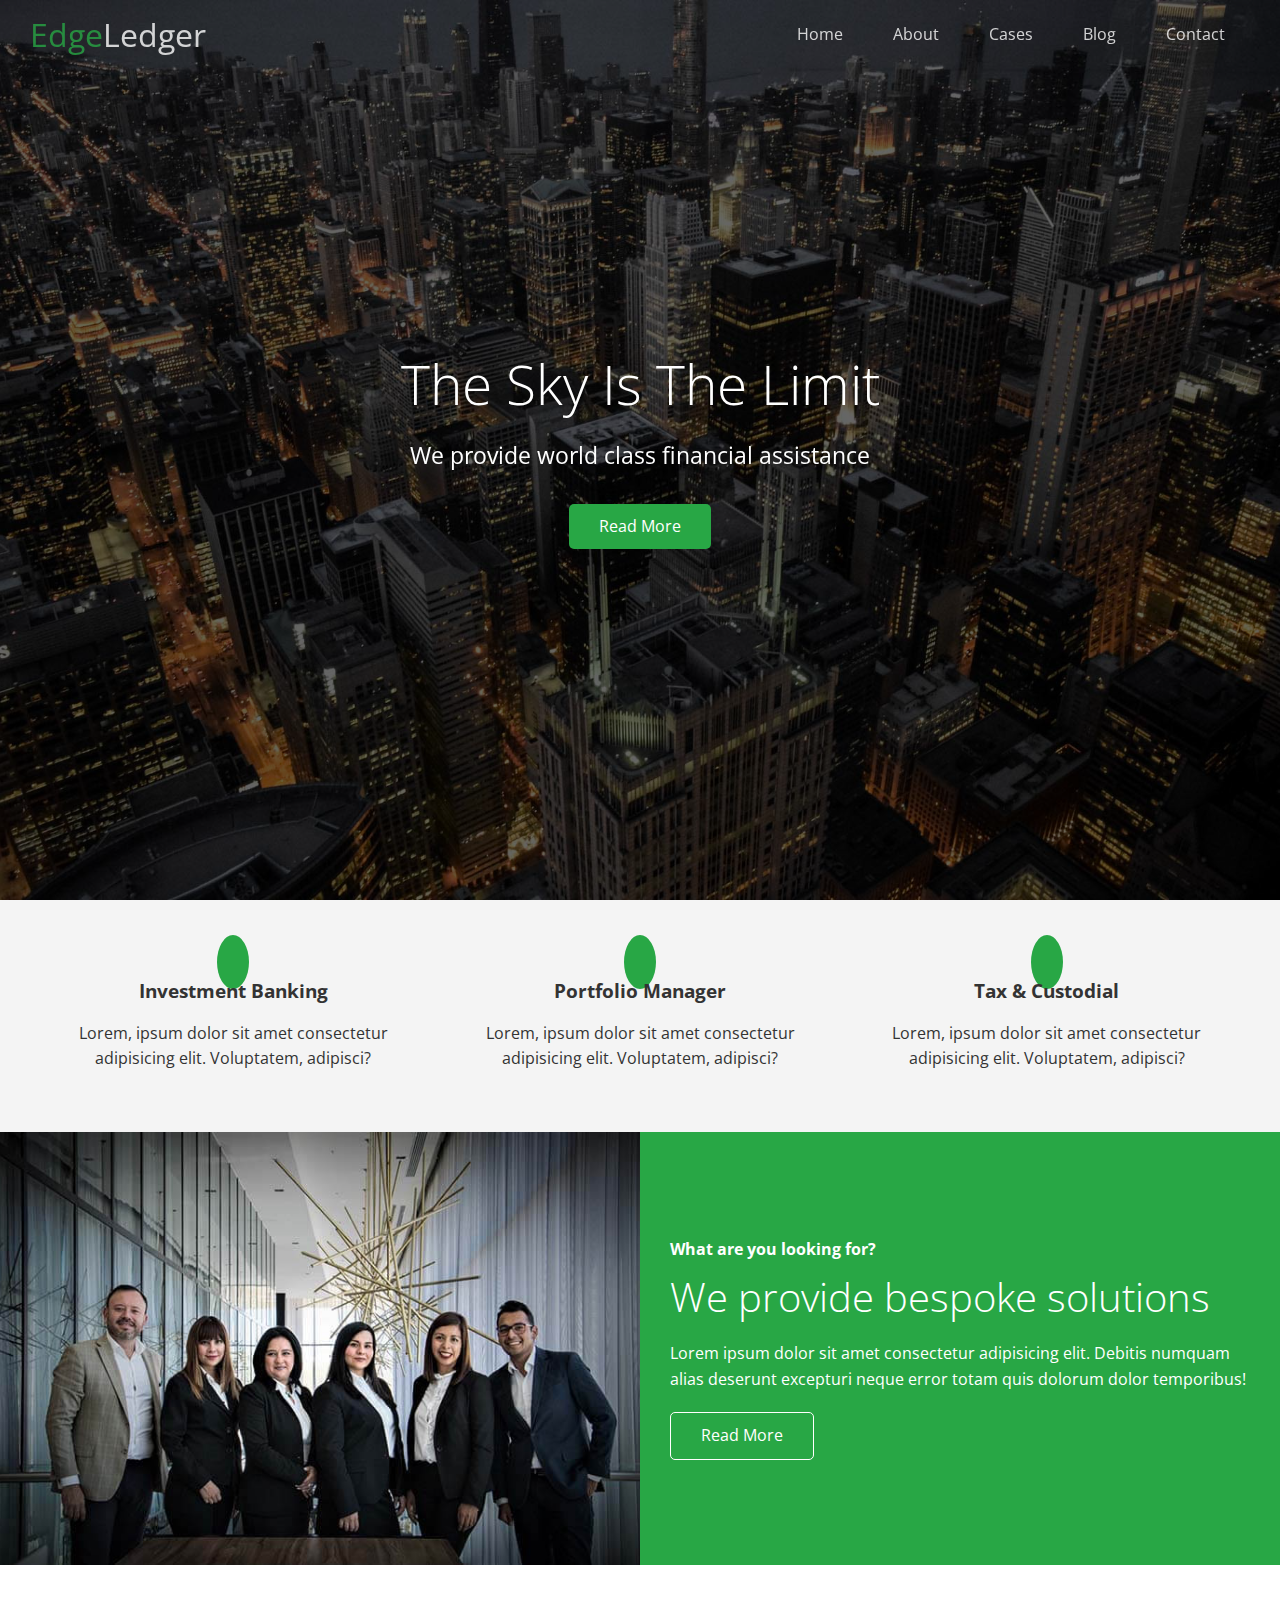
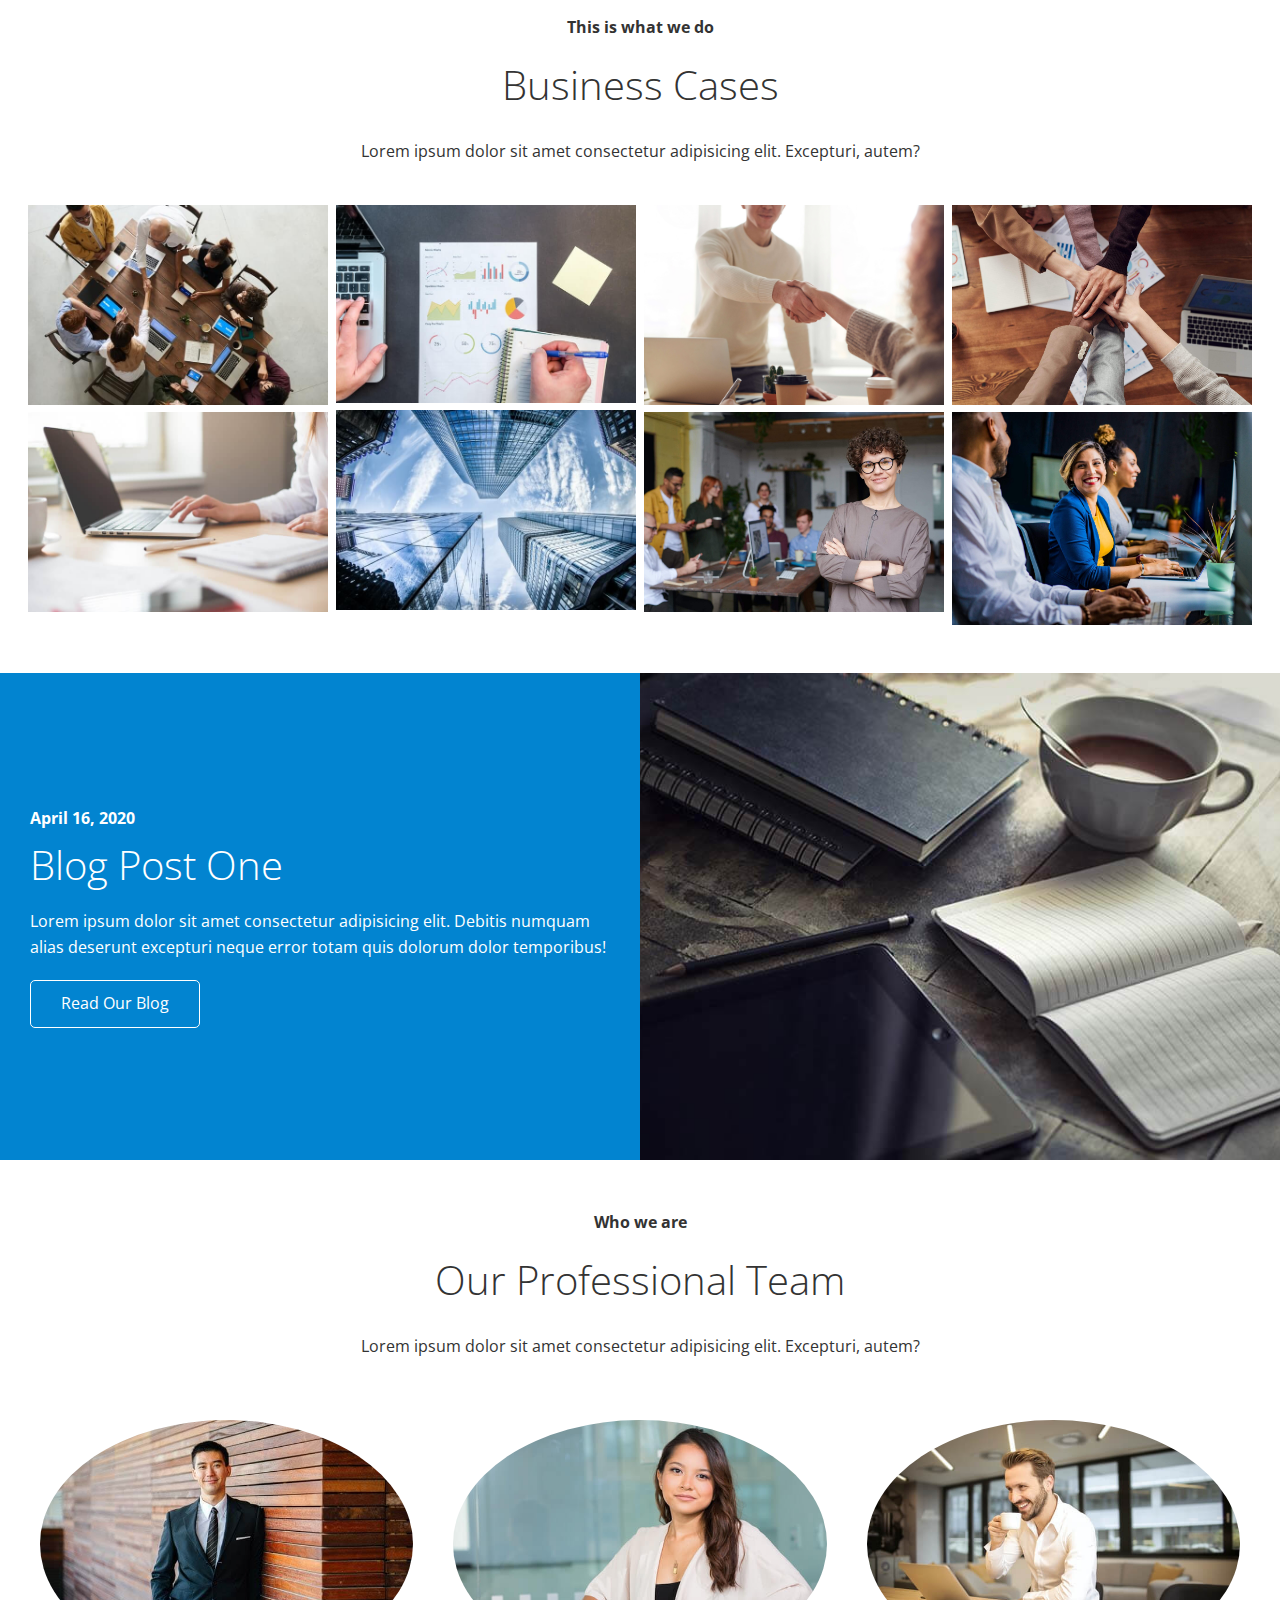
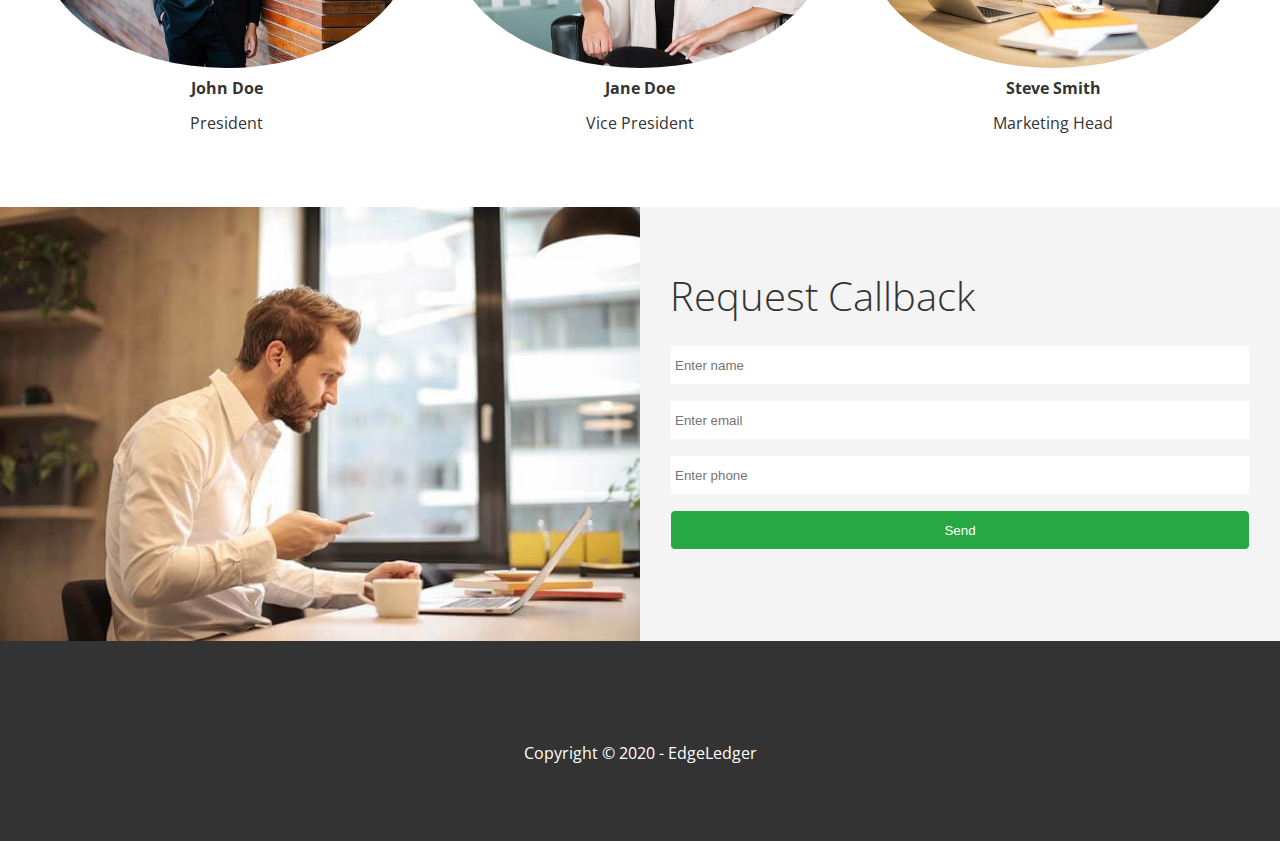
<file: index.html>
<!DOCTYPE html>
<html lang="en">

<head>
    <meta charset="UTF-8">
    <meta name="viewport" content="width=device-width, initial-scale=1.0">
    <link rel="shortcut icon" type="image/x-icon" href="/favicon.ico">
    <!-- Stylesheet from cdnjs.com, searched for font-awesome -->
    <link rel="stylesheet" href="https://cdnjs.cloudflare.com/ajax/libs/font-awesome/5.13.0/css/all.min.css"
        integrity="sha256-h20CPZ0QyXlBuAw7A+KluUYx/3pK+c7lYEpqLTlxjYQ=" crossorigin="anonymous" />
    <link rel="stylesheet" href="css/utilities.css">
    <link rel="stylesheet" href="css/lightbox.min.css">
    <link rel="stylesheet" href="css/style.css">
    <title>Welcome To EdgeLedger</title>
</head>

<body id="home">
    <header class="hero">
        <div id="navbar" class="navbar top">
            <h1 class="logo">
                <span class="text-primary"><i class="fas fa-book-open"></i>
                    Edge</span>Ledger
            </h1>
            <nav>
                <ul>
                    <li><a href="#home">Home</a></li>
                    <li><a href="#about">About</a></li>
                    <li><a href="#cases">Cases</a></li>
                    <li><a href="#blog">Blog</a></li>
                    <li><a href="#contact">Contact</a></li>
                </ul>
            </nav>
        </div>

        <div class="content">
            <h1>The Sky Is The Limit</h1>
            <p>We provide world class financial assistance</p>
            <a href="#about" class="btn"><i class="fas fa-chevron-right"></i> Read More</a>
        </div>
    </header>

    <main>
        <!-- About: Icons -->
        <section id="about" class="icons bg-light">
            <div class="flex-items">
                <div>
                    <i class="fas fa-university fa-2x"></i>
                    <div>
                        <h3>Investment Banking</h3>
                        <p>Lorem, ipsum dolor sit amet consectetur adipisicing elit. Voluptatem, adipisci?</p>
                    </div>
                </div>
                <div>
                    <i class="fas fa-book-reader fa-2x"></i>
                    <div>
                        <h3>Portfolio Manager</h3>
                        <p>Lorem, ipsum dolor sit amet consectetur adipisicing elit. Voluptatem, adipisci?</p>
                    </div>
                </div>
                <div>
                    <i class="fas fa-pencil-alt fa-2x"></i>
                    <div>
                        <h3>Tax & Custodial</h3>
                        <p>Lorem, ipsum dolor sit amet consectetur adipisicing elit. Voluptatem, adipisci?</p>
                    </div>
                </div>
            </div>
        </section>

        <!-- About: Solutions -->
        <section class="solutions flex-columns">
            <div class="row">
                <div class="column">
                    <div class="column-1">
                        <img src="images/home/people.jpg" alt="">
                    </div>
                </div>
                <div class="column">
                    <div class="column-2 bg-primary">
                        <h4>What are you looking for?</h4>
                        <h2>We provide bespoke solutions</h2>
                        <p>Lorem ipsum dolor sit amet consectetur adipisicing elit. Debitis numquam alias deserunt
                            excepturi neque error totam quis dolorum dolor temporibus!</p>
                        <a href="#" class="btn btn-outline">
                            <i class="fas fa-chevron"></i>
                            Read More
                        </a>
                    </div>
                </div>
            </div>
        </section>

        <!-- Cases -->
        <section id="cases" class="cases flex-grid section-padding">
            <header class="section-header">
                <h4>This is what we do</h4>
                <h2>Business Cases</h2>
                <p>Lorem ipsum dolor sit amet consectetur adipisicing elit. Excepturi, autem?</p>
            </header>
            <div class="row">
                <div class="column">
                    <a href="images/cases/cases1.jpg" data-lightbox="cases"
                        data-title="Lorem ipsum dolor sit amet consectetur adipisicing elit. Excepturi, autem?">
                        <img src="images/cases/cases1.jpg" alt="">
                    </a>

                    <a href="images/cases/cases2.jpg" data-lightbox="cases"
                        data-title="Lorem ipsum dolor sit amet consectetur adipisicing elit. Excepturi, autem?">
                        <img src="images/cases/cases2.jpg" alt="">
                    </a>
                </div>
                <div class="column">
                    <a href="images/cases/cases3.jpg" data-lightbox="cases"
                        data-title="Lorem ipsum dolor sit amet consectetur adipisicing elit. Excepturi, autem?">
                        <img src="images/cases/cases3.jpg" alt="">
                    </a>

                    <a href="images/cases/cases4.jpg" data-lightbox="cases"
                        data-title="Lorem ipsum dolor sit amet consectetur adipisicing elit. Excepturi, autem?">
                        <img src="images/cases/cases4.jpg" alt="">
                    </a>
                </div>
                <div class="column">
                    <a href="images/cases/cases5.jpg" data-lightbox="cases"
                        data-title="Lorem ipsum dolor sit amet consectetur adipisicing elit. Excepturi, autem?">
                        <img src="images/cases/cases5.jpg" alt="">
                    </a>

                    <a href="images/cases/cases6.jpg" data-lightbox="cases"
                        data-title="Lorem ipsum dolor sit amet consectetur adipisicing elit. Excepturi, autem?">
                        <img src="images/cases/cases6.jpg" alt="">
                    </a>
                </div>
                <div class="column">
                    <a href="images/cases/cases7.jpg" data-lightbox="cases"
                        data-title="Lorem ipsum dolor sit amet consectetur adipisicing elit. Excepturi, autem?">
                        <img src="images/cases/cases7.jpg" alt="">
                    </a>

                    <a href="images/cases/cases8.jpg" data-lightbox="cases"
                        data-title="Lorem ipsum dolor sit amet consectetur adipisicing elit. Excepturi, autem?">
                        <img src="images/cases/cases8.jpg" alt="">
                    </a>
                </div>
            </div>
        </section>

        <!-- Blog -->
        <section id="blog" class="blog flex-columns flex-reverse">
            <div class="row">
                <div class="column">
                    <div class="column-1">
                        <img src="images/home/blog.jpg" alt="">
                    </div>
                </div>
                <div class="column">
                    <div class="column-2 bg-secondary">
                        <h4>April 16, 2020</h4>
                        <h2>Blog Post One</h2>
                        <p>Lorem ipsum dolor sit amet consectetur adipisicing elit. Debitis numquam alias deserunt
                            excepturi neque error totam quis dolorum dolor temporibus!</p>
                        <a href="blog.html" class="btn btn-outline">
                            <i class="fas fa-chevron"></i>
                            Read Our Blog
                        </a>
                    </div>
                </div>
            </div>
        </section>

        <!-- Team -->
        <section id="team" class="team flex-grid section-padding">
            <header class="section-header">
                <h4>Who we are</h4>
                <h2>Our Professional Team</h2>
                <p>Lorem ipsum dolor sit amet consectetur adipisicing elit. Excepturi, autem?</p>
            </header>
            <div class="flex-items">
                <div>
                    <img src="images/team/person1.jpg" alt="">
                    <h4>John Doe</h4>
                    <p>President</p>
                </div>
                <div>
                    <img src="images/team/person2.jpg" alt="">
                    <h4>Jane Doe</h4>
                    <p>Vice President</p>
                </div>
                <div>
                    <img src="images/team/person3.jpg" alt="">
                    <h4>Steve Smith</h4>
                    <p>Marketing Head</p>
                </div>
            </div>
        </section>

        <!-- Contact -->
        <section id="contact" class="contact flex-columns">
            <div class="row">
                <div class="column">
                    <div class="column-1">
                        <img src="images/home/contact.jpg" alt="">
                    </div>
                </div>
                <div class="column">
                    <div class="column-2 bg-light">
                        <h2>Request Callback</h2>
                        <form action="" class="callback-form">
                            <div class="form-control">
                                <label for="name"></label>
                                <input type="text" name="name" id="name" placeholder="Enter name">
                            </div>
                            <div class="form-control">
                                <label for="email"></label>
                                <input type="text" name="email" id="email" placeholder="Enter email">
                            </div>
                            <div class="form-control">
                                <label for="phone"></label>
                                <input type="text" name="phone" id="phone" placeholder="Enter phone">
                            </div>
                            <input type="submit" value="Send" id="submit" class="btn">
                        </form>
                    </div>
                </div>
            </div>
        </section>
    </main>

    <footer class="footer bg-dark">
        <div class="social">
            <a href="#"><i class="fab fa-facebook fa-2x"></i></a>
            <a href="#"><i class="fab fa-twitter fa-2x"></i></a>
            <a href="#"><i class="fab fa-youtube fa-2x"></i></a>
            <a href="#"><i class="fab fa-linkedin fa-2x"></i></a>
        </div>
        <p>Copyright &copy; 2020 - EdgeLedger</p>
    </footer>

    <script src="https://code.jquery.com/jquery-3.5.1.min.js"
        integrity="sha256-9/aliU8dGd2tb6OSsuzixeV4y/faTqgFtohetphbbj0=" crossorigin="anonymous"></script>
    <script src="js/lightbox.min.js"></script>
    <script>
        const navbar = document.getElementById('navbar');
        let scrolled = false;

        window.onscroll = function () {
            if (window.pageYOffset > 100) {
                navbar.classList.remove('top');
                if (!scrolled) {
                    navbar.style.transform = 'translateY(-70px)';
                }
                setTimeout(function () {
                    navbar.style.transform = 'translateY(-0)';
                    scrolled = true;
                }, 200)
            } else {
                navbar.classList.add('top');
                scrolled = false;
            }
        };

        // Smooth Scrolling
        $('#navbar a, .btn').on('click', function (e) {
            if (this.hash != '') {
                e.preventDefault();

                const hash = this.hash;

                $('html, body').animate(
                    {
                        scrollTop: $(hash).offset().top - 100,
                    },
                    800
                );
            }
        });

    </script>
</body>

</html>
</file>
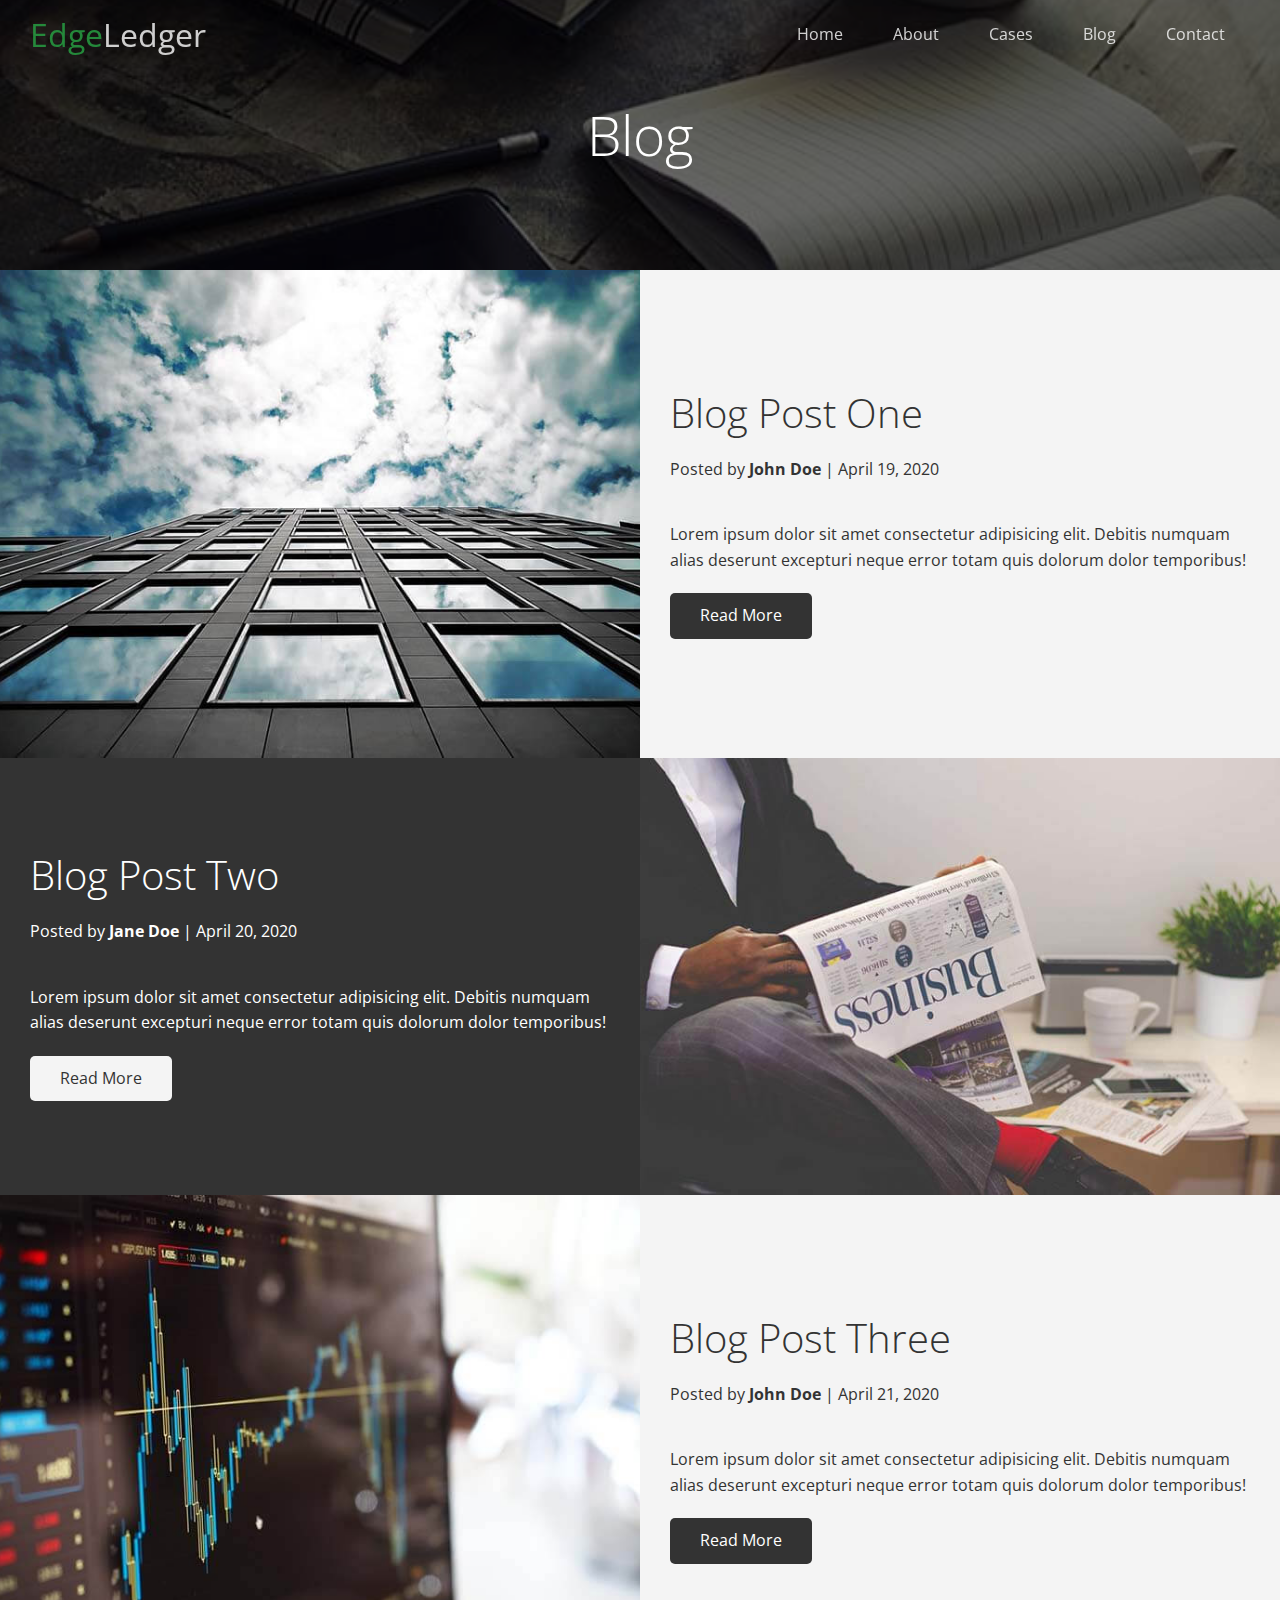
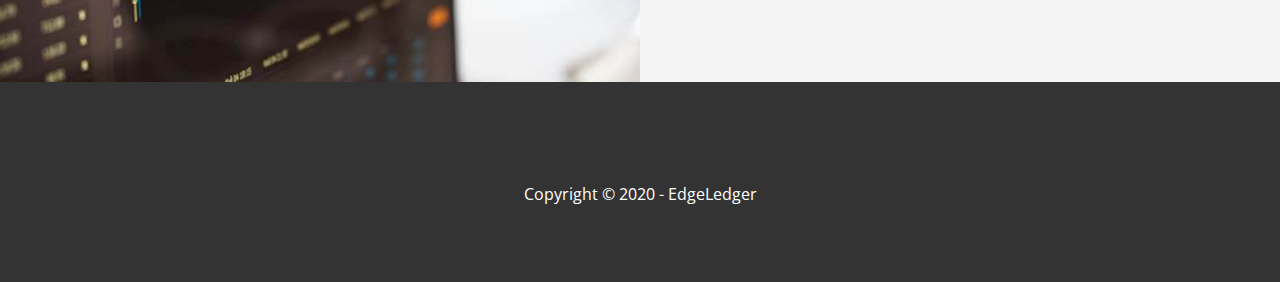
<file: blog.html>
<!DOCTYPE html>
<html lang="en">

<head>
    <meta charset="UTF-8">
    <meta name="viewport" content="width=device-width, initial-scale=1.0">
    <!-- Stylesheet from cdnjs.com, searched for font-awesome -->
    <link rel="stylesheet" href="https://cdnjs.cloudflare.com/ajax/libs/font-awesome/5.13.0/css/all.min.css"
        integrity="sha256-h20CPZ0QyXlBuAw7A+KluUYx/3pK+c7lYEpqLTlxjYQ=" crossorigin="anonymous" />
    <link rel="stylesheet" href="css/utilities.css">
    <link rel="stylesheet" href="css/style.css">
    <title>Read Our Blog</title>
</head>

<body id="home">
    <header class="hero blog">
        <div id="navbar" class="navbar top">
            <h1 class="logo">
                <span class="text-primary"><i class="fas fa-book-open"></i>
                    Edge</span>Ledger
            </h1>
            <nav>
                <ul>
                    <li><a href="index.html">Home</a></li>
                    <li><a href="index.html#about">About</a></li>
                    <li><a href="index.html#cases">Cases</a></li>
                    <li><a href="index.html#blog">Blog</a></li>
                    <li><a href="index.html#contact">Contact</a></li>
                </ul>
            </nav>
        </div>

        <div class="content">
            <h1>Blog</h1>
        </div>

    </header>

    <main>
        <article class="flex-columns">
            <div class="row">
                <div class="column">
                    <div class="column-1">
                        <img src="images/blog/blog1.jpg" alt="">
                    </div>
                </div>
                <div class="column">
                    <div class="column-2 bg-light">
                        <h2>Blog Post One</h2>
                        <p class="meta">
                            <i class="fas fa-user"></i> Posted by <strong>John Doe</strong> | April 19, 2020
                        </p>
                        <p>Lorem ipsum dolor sit amet consectetur adipisicing elit. Debitis numquam alias deserunt
                            excepturi neque error totam quis dolorum dolor temporibus!</p>
                        <a href="post.html" class="btn btn-dark">
                            <i class="fas fa-chevron"></i>
                            Read More
                        </a>
                    </div>
                </div>
            </div>
        </article>
        <article class="flex-columns flex-reverse">
            <div class="row">
                <div class="column">
                    <div class="column-1">
                        <img src="images/blog/blog2.jpg" alt="">
                    </div>
                </div>
                <div class="column">
                    <div class="column-2 bg-dark">
                        <h2>Blog Post Two</h2>
                        <p class="meta">
                            <i class="fas fa-user"></i> Posted by <strong>Jane Doe</strong> | April 20, 2020
                        </p>
                        <p>Lorem ipsum dolor sit amet consectetur adipisicing elit. Debitis numquam alias deserunt
                            excepturi neque error totam quis dolorum dolor temporibus!</p>
                        <a href="post.html" class="btn btn-light">
                            <i class="fas fa-chevron"></i>
                            Read More
                        </a>
                    </div>
                </div>
            </div>
        </article>
        <article class="flex-columns">
            <div class="row">
                <div class="column">
                    <div class="column-1">
                        <img src="images/blog/blog3.jpg" alt="">
                    </div>
                </div>
                <div class="column">
                    <div class="column-2 bg-light">
                        <h2>Blog Post Three</h2>
                        <p class="meta">
                            <i class="fas fa-user"></i> Posted by <strong>John Doe</strong> | April 21, 2020
                        </p>
                        <p>Lorem ipsum dolor sit amet consectetur adipisicing elit. Debitis numquam alias deserunt
                            excepturi neque error totam quis dolorum dolor temporibus!</p>
                        <a href="post.html" class="btn btn-dark">
                            <i class="fas fa-chevron"></i>
                            Read More
                        </a>
                    </div>
                </div>
            </div>
        </article>
    </main>

    <footer class="footer bg-dark">
        <div class="social">
            <a href="#"><i class="fab fa-facebook fa-2x"></i></a>
            <a href="#"><i class="fab fa-twitter fa-2x"></i></a>
            <a href="#"><i class="fab fa-youtube fa-2x"></i></a>
            <a href="#"><i class="fab fa-linkedin fa-2x"></i></a>
        </div>
        <p>Copyright &copy; 2020 - EdgeLedger</p>
    </footer>

    <script>
        const navbar = document.getElementById('navbar');
        let scrolled = false;

        window.onscroll = function () {
            if (window.pageYOffset > 100) {
                navbar.classList.remove('top');
                if (!scrolled) {
                    navbar.style.transform = 'translateY(-70px)';
                }
                setTimeout(function () {
                    navbar.style.transform = 'translateY(-0)';
                    scrolled = true;
                }, 200)
            } else {
                navbar.classList.add('top');
                scrolled = false;
            }
        };
    </script>
</body>

</html>
</file>
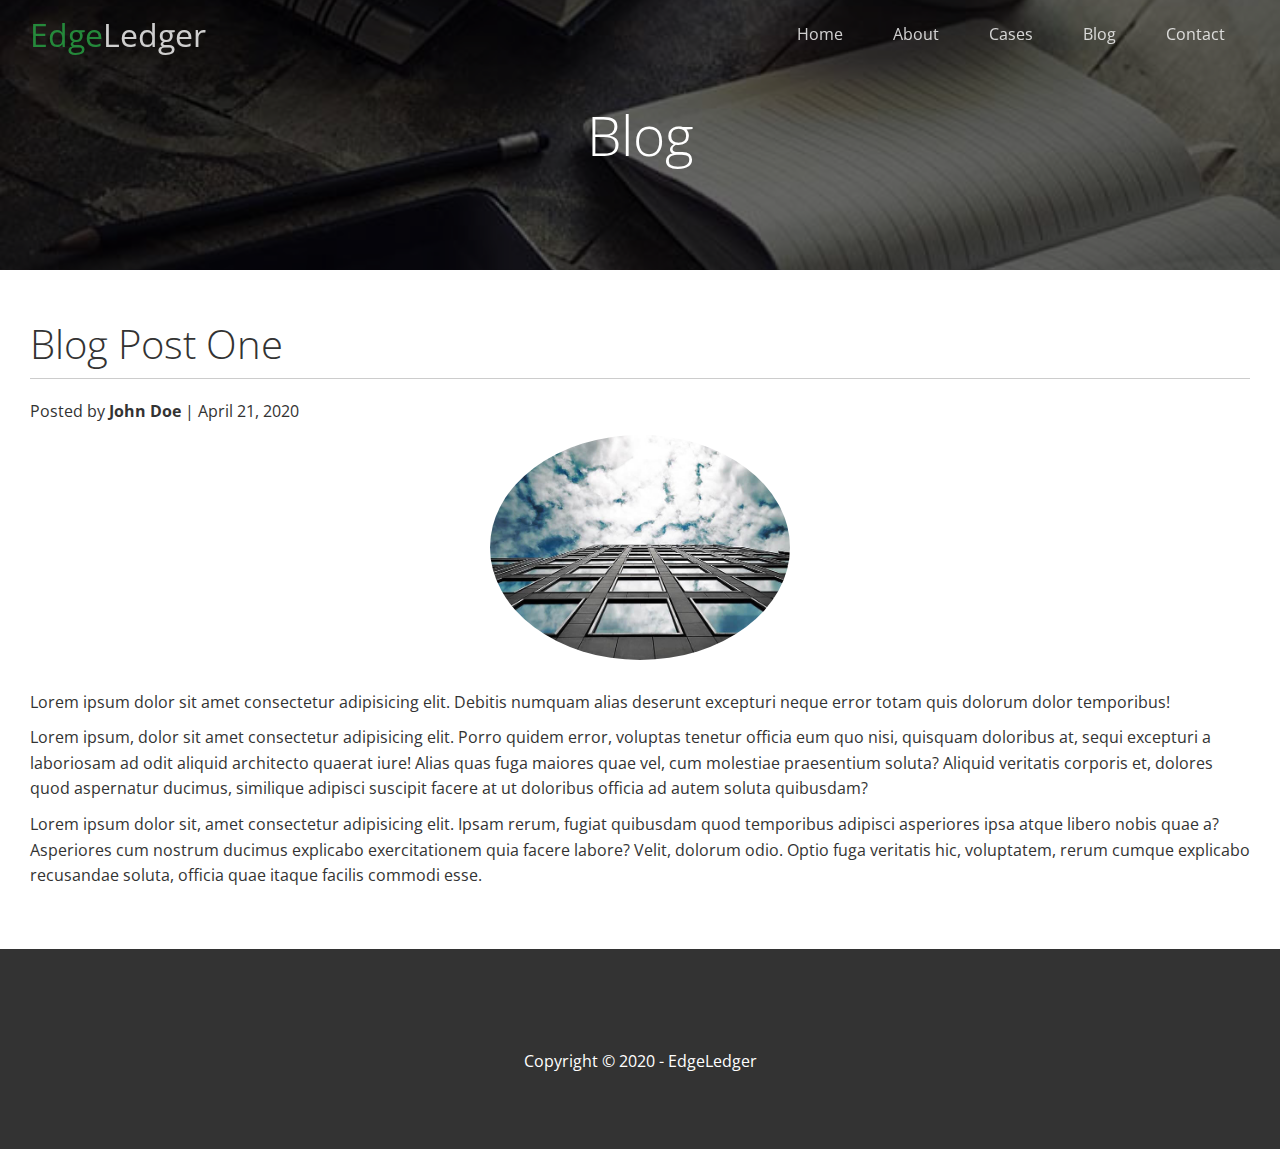
<file: post.html>
<!DOCTYPE html>
<html lang="en">

<head>
    <meta charset="UTF-8">
    <meta name="viewport" content="width=device-width, initial-scale=1.0">
    <!-- Stylesheet from cdnjs.com, searched for font-awesome -->
    <link rel="stylesheet" href="https://cdnjs.cloudflare.com/ajax/libs/font-awesome/5.13.0/css/all.min.css"
        integrity="sha256-h20CPZ0QyXlBuAw7A+KluUYx/3pK+c7lYEpqLTlxjYQ=" crossorigin="anonymous" />
    <link rel="stylesheet" href="css/utilities.css">
    <link rel="stylesheet" href="css/style.css">
    <title>Post One</title>
</head>

<body id="home">
    <header class="hero blog">
        <div id="navbar" class="navbar top">
            <h1 class="logo">
                <span class="text-primary"><i class="fas fa-book-open"></i>
                    Edge</span>Ledger
            </h1>
            <nav>
                <ul>
                    <li><a href="index.html">Home</a></li>
                    <li><a href="index.html#about">About</a></li>
                    <li><a href="index.html#cases">Cases</a></li>
                    <li><a href="index.html#blog">Blog</a></li>
                    <li><a href="index.html#contact">Contact</a></li>
                </ul>
            </nav>
        </div>

        <div class="content">
            <h1>Blog</h1>
        </div>

    </header>

    <main>
        <section class="post">
            <h2>Blog Post One</h2>
            <p class="meta">
                <i class="fas fa-user"></i> Posted by <strong>John Doe</strong> | April 21, 2020
            </p>
            <img src="images/blog/blog1.jpg" alt="">
            <p>Lorem ipsum dolor sit amet consectetur adipisicing elit. Debitis numquam alias deserunt excepturi neque
                error totam quis dolorum dolor temporibus!</p>
            <p>Lorem ipsum, dolor sit amet consectetur adipisicing elit. Porro quidem error, voluptas tenetur officia
                eum quo nisi, quisquam doloribus at, sequi excepturi a laboriosam ad odit aliquid architecto quaerat
                iure! Alias quas fuga maiores quae vel, cum molestiae praesentium soluta? Aliquid veritatis corporis et,
                dolores quod aspernatur ducimus, similique adipisci suscipit facere at ut doloribus officia ad autem
                soluta quibusdam?</p>
            <p>Lorem ipsum dolor sit, amet consectetur adipisicing elit. Ipsam rerum, fugiat quibusdam quod temporibus
                adipisci asperiores ipsa atque libero nobis quae a? Asperiores cum nostrum ducimus explicabo
                exercitationem quia facere labore? Velit, dolorum odio. Optio fuga veritatis hic, voluptatem, rerum
                cumque explicabo recusandae soluta, officia quae itaque facilis commodi esse.</p>

        </section>
    </main>

    <footer class="footer bg-dark">
        <div class="social">
            <a href="#"><i class="fab fa-facebook fa-2x"></i></a>
            <a href="#"><i class="fab fa-twitter fa-2x"></i></a>
            <a href="#"><i class="fab fa-youtube fa-2x"></i></a>
            <a href="#"><i class="fab fa-linkedin fa-2x"></i></a>
        </div>
        <p>Copyright &copy; 2020 - EdgeLedger</p>
    </footer>

    <script>
        const navbar = document.getElementById('navbar');
        let scrolled = false;

        window.onscroll = function () {
            if (window.pageYOffset > 100) {
                navbar.classList.remove('top');
                if (!scrolled) {
                    navbar.style.transform = 'translateY(-70px)';
                }
                setTimeout(function () {
                    navbar.style.transform = 'translateY(-0)';
                    scrolled = true;
                }, 200)
            } else {
                navbar.classList.add('top');
                scrolled = false;
            }
        };
    </script>
</body>

</html>
</file>
<file: css/utilities.css>
/* Text colors */
.text-primary {
    color: #28a745;
}

.text-secondary {
    color: #0284d0;
}

/* Button */
.btn {
    cursor: pointer;
    display: inline-block;
    padding: 10px 30px;
    color: #fff;
    background-color: #28a745;
    border: none;
    border-radius: 5px;
}

.btn:hover {
    opacity: 0.9;
}

.btn-primary, .bg-primary {
    background: #28a745;
    color: #fff;
}

.btn-secondary, .bg-secondary {
    background: #0284d0;
    color: #fff;
}

.btn-dark, .bg-dark {
    background: #333;
    color: #fff;
}

.btn-light, .bg-light {
    background: #f4f4f4;
    color: #333;
}

.btn-outline {
    background: transparent;
    border: 1px solid #fff;
}

/* Flex Items */
.flex-items {
    display: flex;
    text-align: center;
    justify-content: center;
    height: 100%;
}

.flex-items > div { /* The direct div child */
    padding: 20px;
}

/* Flex Columns */
.flex-columns.flex-reverse .row {
    flex-direction: row-reverse;
}

.flex-columns .row {
    display: flex;
    flex-direction: row;
    flex-wrap: wrap;
    width: 100%;
}

.flex-columns .column {
    display: flex;
    flex-direction: column;
    flex-basis: 100%;
    flex: 1;
}

.flex-columns .column .column-1,
.flex-columns .column .column-2 {
    height: 100%;
}

.flex-columns img {
    width: 100%;
    height: 100%;
    object-fit: cover; /* Prevents Stretching */
}

.flex-columns .column-2 {
    display: flex;
    flex-direction: column;
    align-items: flex-start;
    justify-content: center;
    padding: 30px;
}

.flex-columns h2 {
    font-size: 40px;
    font-weight: 100;
}

.flex-columns h4 {
    margin-bottom: 10px;
}

.flex-columns p {
    margin: 20px 0;
}

/* Section header */
.section-header {
    padding: 30px;
    display: flex;
    flex-direction: column;
    align-items: center;
    justify-content: center;
    text-align: center;
}

.section-header h2 {
    font-size: 40px;
    margin: 20px 0;
}

.section-padding {
    padding: 20px 20px 40px;
}

/* Flex grid */
.flex-grid .row {
    display: flex;
    flex-wrap: wrap;
    padding: 0 4px;
}

.flex-grid .column {
    flex: 25%;
    max-width: 25%;
    padding: 0 4px;
}
</file>
<file: css/style.css>
@import url('https://fonts.googleapis.com/css2?family=Open+Sans:wght@300;400&display=swap');


* {
    box-sizing: border-box;
    padding: 0;
    margin: 0;
}

body {
    font-family: 'Open Sans', sans-serif;
    background: #fff;
    color: #333;
    line-height: 1.6;
}

ul {
    list-style: none;
}

a {
    color: #333;
    text-decoration: none;
}

h1, h2 {
    font-weight: 300;
    line-height: 1.2;
}

p {
    margin: 10px 0;
}

img {
    width: 100%;
}

/* Navbar */
.navbar {
    display: flex;
    align-items: center;
    justify-content: space-between;
    background-color: #333;
    color: #fff;
    opacity: 0.8;
    width: 100%;
    height: 70px;
    position: fixed;
    top: 0px;
    padding: 0 30px;
    transition: 0.5s;
}

.navbar.top {
    background: transparent;
}

.navbar a {
    color: #fff;
    padding: 10px 20px;
    margin: 0 5px;
}
.navbar a:hover {
    border-bottom: #28a745 2px solid;
}

.navbar ul {
    display: flex;
}

.navbar h1 {
    font-weight: 400;
}

/* Header */
.hero {
    background: url('../images/home/showcase.jpg') no-repeat center center/cover;
    height: 100vh;
    position: relative;
    color: #fff;
}

.hero .content {
    display: flex;
    flex-direction: column;
    align-items: center;
    justify-content: center;
    text-align: center;
    height: 100%;
    padding: 0 20px;
}

.hero .content h1 {
    font-size: 55px;
}

.hero .content p {
    font-size: 23px;
    max-width: 600px;
    margin: 20px 0 30px;
}

.hero::before {  /* Allows us to insert content before this elem */
    content: '';
    position: absolute;
    top: 0;
    left: 0;
    width: 100%;
    height: 100%;
    background: rgba(0,0,0, 0.6); /* RGB alpha */
}

.hero * {
    z-index: 10;
}

.hero.blog {
    background: url('../images/home/blog.jpg') no-repeat center center/cover;
    height: 30vh;
}

/* Icons */
.icons {
    padding: 30px;
}

.icons h3 {
    font-weight: bold;
    margin-bottom: 15px;
}

.icons i {
    background-color: #28a745;
    color: #fff;
    padding: 1rem;
    border-radius: 50%;
    margin-bottom: 15px;
}

.cases img:hover {
    opacity: 0.7;
}

.team img {
    border-radius: 50%;
}

/* Callback form */
.callback-form {
    width: 100%;
    padding: 20px 0;
}

.callback-form, label {
    display: block;
    margin-bottom: 5px;
}

.callback-form .form-control {
    margin-bottom: 15px;
}

.callback-form input {
    width: 100%;
    padding: 4px;
    height: 40px;
    border: #f5f5f5 1px solid;
}

.callback-form input:focus {
    outline-color: #28a745;
}

.calback-form .btn {
    padding: 12px 0;
    margin-top: 20px;
}

/* Post */
.post {
    padding: 50px 30px;
}

.post h2 {
    font-size: 40px;
    margin-bottom: 20px;
    padding-bottom: 10px;
    border-bottom: #ccc solid 1px;
}

.post meta {
    margin-bottom: 30px;
}

.post img {
    width: 300px;
    border-radius: 50%;
    display: block;
    margin: 0 auto 30px; /* 0 on top, auto on the left and right, 30px on bottom */
}

/* Footer */
.footer {
    display: flex;
    flex-direction: column;
    align-items: center;
    justify-content: center;
    text-align: center;
    height: 200px;
}

.footer a {
    color: #fff;
}

.footer a:hover {
    color: #28a745
}

.footer .social > * {  /* The direct children of .footer .social */
    margin-right: 30px;
}

/* Mobile */
@media(max-width: 768px) {
    .navbar {
        flex-direction: column;
        height: 120px;
        padding: 20px;
    }

    .navbar a {
        padding: 10px 10px;
        margin: 0 3px;
    }

    .flex-items {
        flex-direction: column;
    }

    .flex-columns .column, .flex-grid .column {
        flex: 100%;
        max-width: 100%;
    }

    .team img {
        width: 70%;
    }
}
</file>
